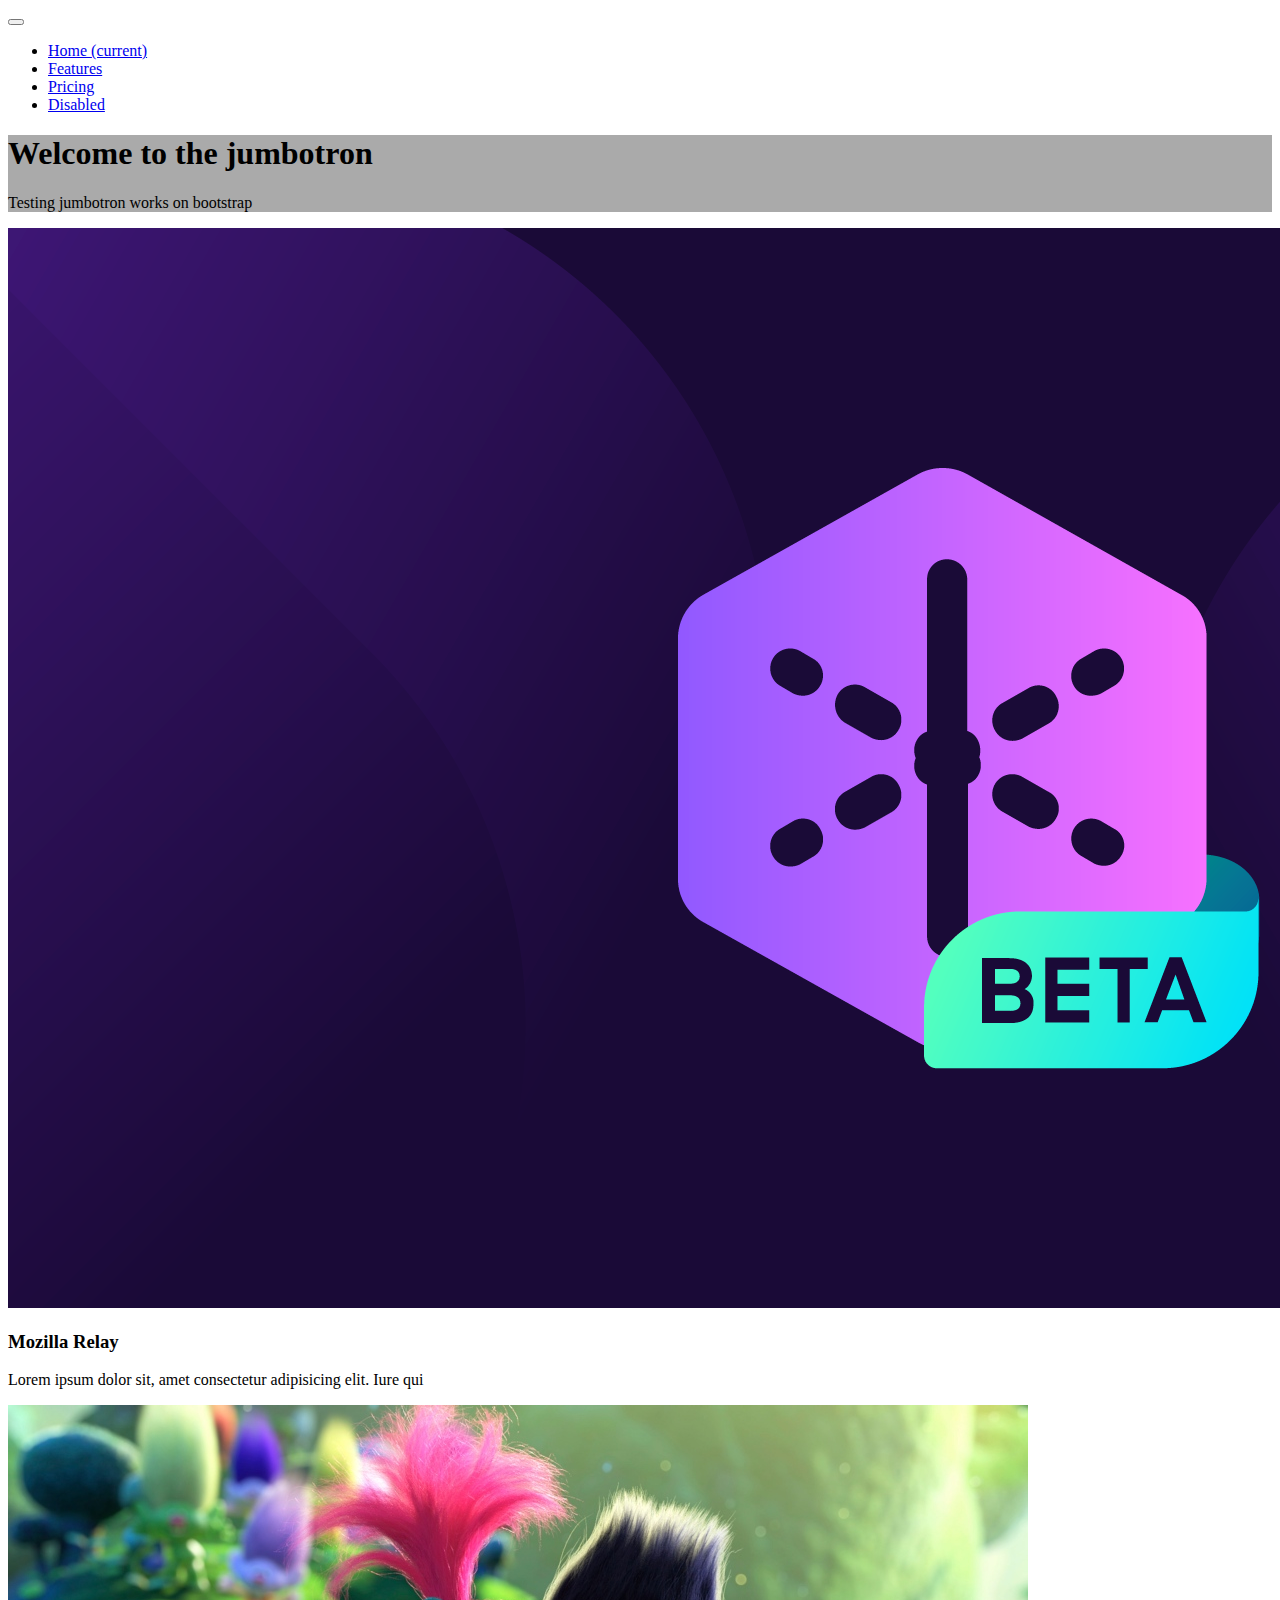
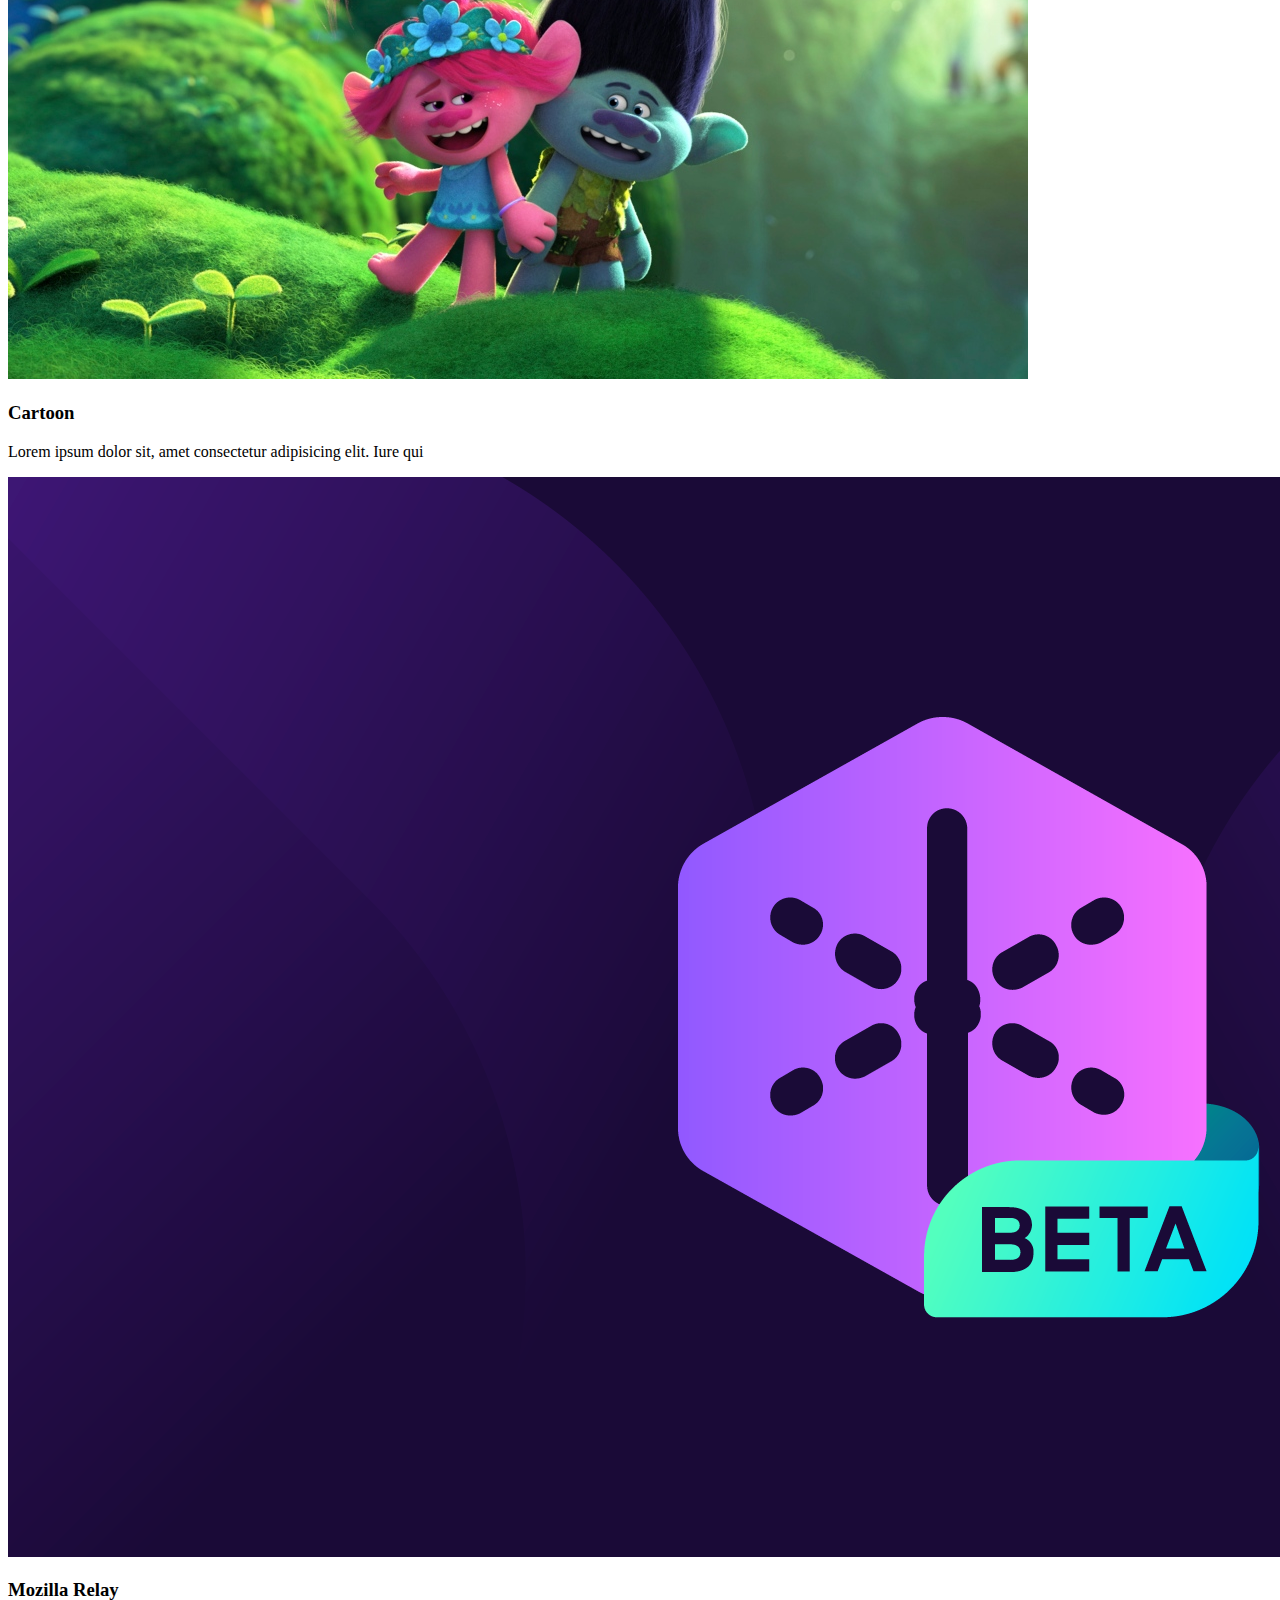
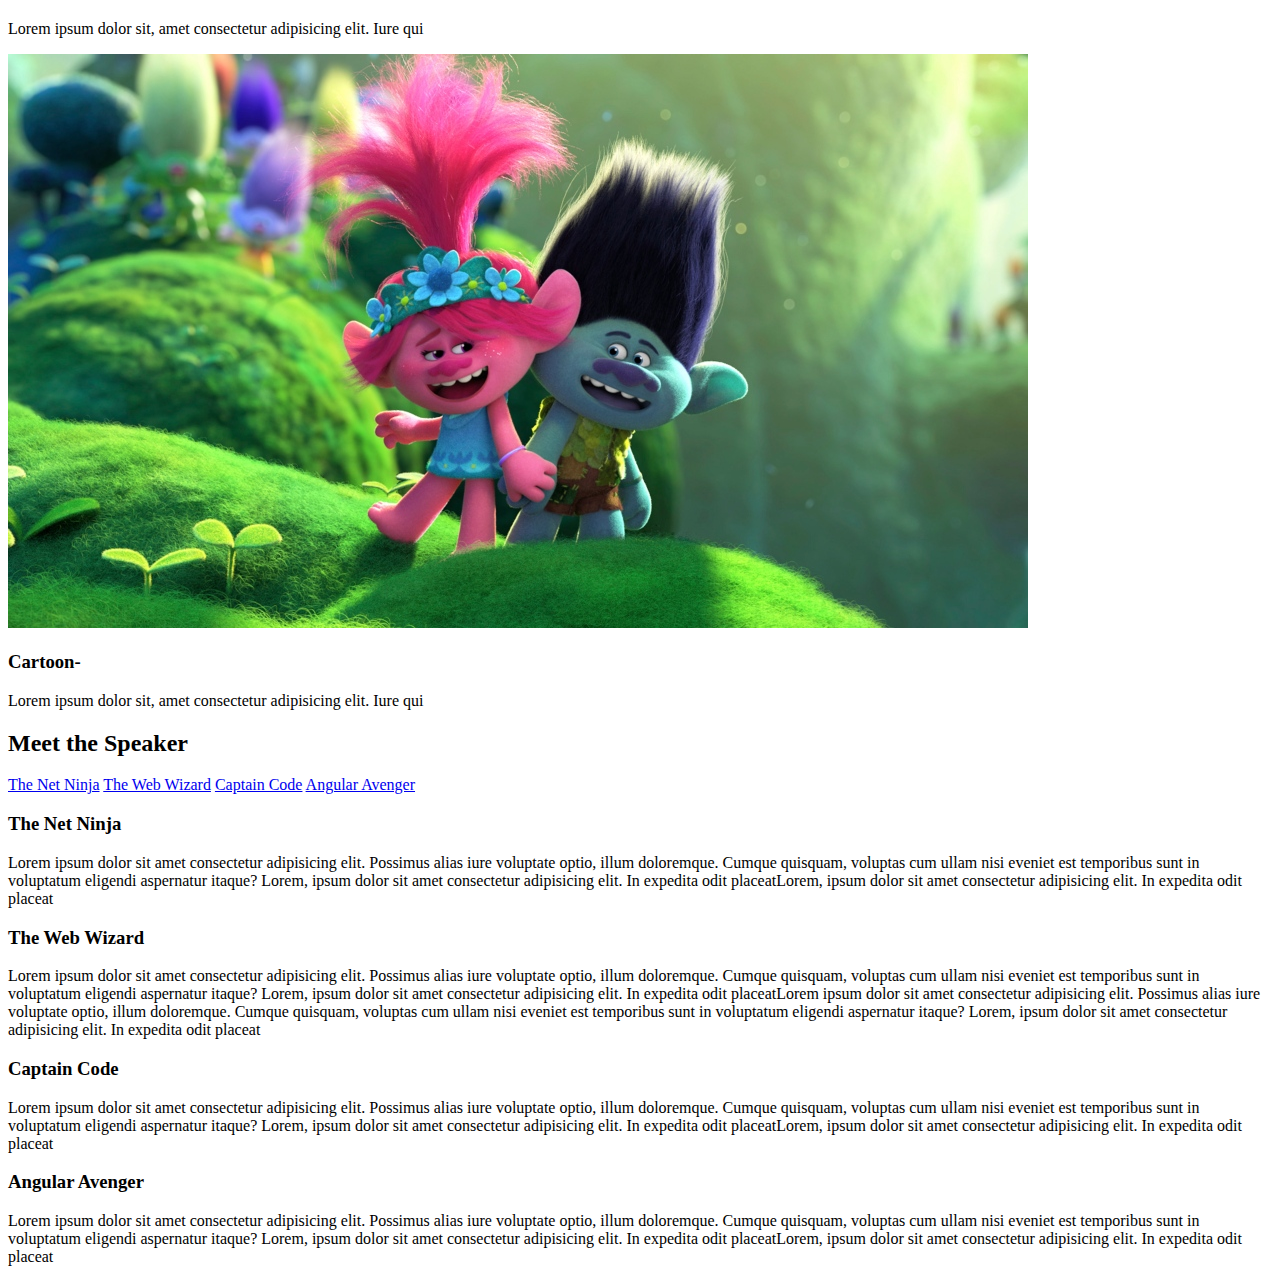
<file: index.html>
<!doctype html>
<html lang="en">

<head>
    <!-- Required meta tags -->
    <meta charset="utf-8">
    <meta name="viewport" content="width=device-width, initial-scale=1, shrink-to-fit=no">

    <!-- Bootstrap CSS -->
    <link rel="stylesheet" href="https://stackpath.bootstrapcdn.com/bootstrap/4.5.0/css/bootstrap.min.css"
        integrity="sha384-9aIt2nRpC12Uk9gS9baDl411NQApFmC26EwAOH8WgZl5MYYxFfc+NcPb1dKGj7Sk" crossorigin="anonymous">
    <!-- <style>
        .row div{padding: 20px 10px;border:1px solid;}
    </style> -->
    <title>Hello, world!</title>
</head>

<body>

    <!-- navbar -->
    <nav class="navbar navbar-expand-lg navbar-light bg-light">
  <button class="navbar-toggler" type="button" data-toggle="collapse" data-target="#navbarNav" aria-controls="navbarNav" aria-expanded="false" aria-label="Toggle navigation">
    <span class="navbar-toggler-icon"></span>
  </button>
  <div class="collapse navbar-collapse" id="navbarNav">
    <ul class="navbar-nav">
      <li class="nav-item active">
        <a class="nav-link" href="#">Home <span class="sr-only">(current)</span></a>
      </li>
      <li class="nav-item">
        <a class="nav-link" href="#">Features</a>
      </li>
      <li class="nav-item">
        <a class="nav-link" href="#">Pricing</a>
      </li>
      <li class="nav-item">
        <a class="nav-link disabled" href="#" tabindex="-1" aria-disabled="true">Disabled</a>
      </li>
    </ul>
  </div>
</nav>

        <!-- Jumbotrons -->

        <div class="jumbotron jumbotron-fluid bg-info text-white text-center" style="background-color: #aaa;">
            <div class="container">
                <h1 class="display-1">Welcome to the jumbotron</h1>
                <p class="lead">Testing jumbotron works on bootstrap</p>
            </div>
        </div>
    

    <!-- cards -->

    <div class="container text-muted">
        <!-- card starts -->

        <div class="row">
            <div class="col-md-6 col-lg-3">
                <div class="card">
                   <img src="/images/relay.png" class="card-img-top img-fluid"/>
                   <div class="card-block">
                       <h3 class="card-title">Mozilla Relay</h3>
                       <p>Lorem ipsum dolor sit, amet consectetur adipisicing elit. Iure qui </p>
                   </div> 
                </div>
            </div>

            <div class="col-md-6 col-lg-3">
                <div class="card">
                   <img src="/images/relay.jpg" class="card-img-top img-fluid"/>
                   <div class="card-block">
                       <h3 class="card-title">Cartoon</h3>
                       <p>Lorem ipsum dolor sit, amet consectetur adipisicing elit. Iure qui </p>
                   </div> 
                </div>
            </div>

            <div class="col-md-6 col-lg-3">
                <div class="card">
                   <img src="/images/relay.png" class="card-img-top img-fluid"/>
                   <div class="card-block">
                       <h3 class="card-title">Mozilla Relay</h3>
                       <p>Lorem ipsum dolor sit, amet consectetur adipisicing elit. Iure qui </p>
                   </div> 
                </div>
            </div>

            <div class="col-md-6 col-lg-3">
                <div class="card">
                   <img src="/images/relay.jpg" class="card-img-top img-fluid"/>
                   <div class="card-block">
                       <h3 class="card-title">Cartoon-</h3>
                       <p>Lorem ipsum dolor sit, amet consectetur adipisicing elit. Iure qui </p>
                   </div> 
                </div>
            </div>
        </div>
    </div>


    <!-- bootstrap nav   padding (p) up and down mean Y  and padding left and right mean X, this is also same as the margin(m)-->
    
    <h2 class="display-4 text-center py-5 my-4">Meet the Speaker</h2>

    <nav class="nav justify-content-center nav-pills flex-column flex-md-row">  <!--meke flex column kiyanne nav bar ek thanikarama column ekk wela thiyenna ona kiyala flex-md-row kiynne colum ek hama device ekakatama column ekk widiyatane pennane eema hri nh ee nisa aayema small device eken udata yaddi md nisa medium size ekee indn row wenawa-->
        <a class="nav-link active" href="#Ninja" data-toggle="tab">The Net Ninja</a>  
        <a class="nav-link" href="#Wizard" data-toggle="tab">The Web Wizard</a>  
        <a class="nav-link" href="#Captain" data-toggle="tab">Captain Code</a>  
        <a class="nav-link" href="#Avenger" data-toggle="tab">Angular Avenger</a>  
    </nav>

    <div class="tab-content py-5">
        <div class="tab-pane active" id="Ninja">
            <h3>The Net Ninja</h3>
            <p>Lorem ipsum dolor sit amet consectetur adipisicing elit. Possimus alias iure voluptate optio, illum doloremque. Cumque quisquam, voluptas cum ullam nisi eveniet est temporibus sunt in voluptatum eligendi aspernatur itaque? Lorem, ipsum dolor sit amet consectetur adipisicing elit. In expedita odit placeatLorem, ipsum dolor sit amet consectetur adipisicing elit. In expedita odit placeat</p>
        </div>
        <div class="tab-pane" id="Wizard">
            <h3>The Web Wizard</h3>
            <p>Lorem ipsum dolor sit amet consectetur adipisicing elit. Possimus alias iure voluptate optio, illum doloremque. Cumque quisquam, voluptas cum ullam nisi eveniet est temporibus sunt in voluptatum eligendi aspernatur itaque? Lorem, ipsum dolor sit amet consectetur adipisicing elit. In expedita odit placeatLorem ipsum dolor sit amet consectetur adipisicing elit. Possimus alias iure voluptate optio, illum doloremque. Cumque quisquam, voluptas cum ullam nisi eveniet est temporibus sunt in voluptatum eligendi aspernatur itaque? Lorem, ipsum dolor sit amet consectetur adipisicing elit. In expedita odit placeat</p>
        </div>
        <div class="tab-pane" id="Captain">
            <h3>Captain Code</h3>
            <p>Lorem ipsum dolor sit amet consectetur adipisicing elit. Possimus alias iure voluptate optio, illum doloremque. Cumque quisquam, voluptas cum ullam nisi eveniet est temporibus sunt in voluptatum eligendi aspernatur itaque? Lorem, ipsum dolor sit amet consectetur adipisicing elit. In expedita odit placeatLorem, ipsum dolor sit amet consectetur adipisicing elit. In expedita odit placeat</p>
        </div>
        <div class="tab-pane" id="Avenger">
            <h3>Angular Avenger</h3>
            <p>Lorem ipsum dolor sit amet consectetur adipisicing elit. Possimus alias iure voluptate optio, illum doloremque. Cumque quisquam, voluptas cum ullam nisi eveniet est temporibus sunt in voluptatum eligendi aspernatur itaque? Lorem, ipsum dolor sit amet consectetur adipisicing elit. In expedita odit placeatLorem, ipsum dolor sit amet consectetur adipisicing elit. In expedita odit placeat</p>
        </div>
    </div>


    <!-- Flex Grid -->

    <!-- <div class="container">
          <div class="row" style="background-color: lightblue;">
        <div class="col-md">col-md</div>
        <div class="col-md-8">col-md</div>
        <div class="col-md">col-md</div>
        </div>
      </div>

      <div class="row justify-content-md-center">
          <div class="col-md-2 order-3">1 col-md-2</div>
          <div class="col-md-2 order-2">2 col-md-2</div>
          <div class="col-md-2 order-1">3 col-md-2</div>
      </div> -->

    <!-- Grid Basics 

      <!-- this is small device preview with one side 6 columns -->
    <!-- 
      <div class="container">
          <div class="row" style="background-color: lightblue;">
            <div class="col-sm-6">col-sm-6</div>
            <div class="col-sm-6">col-sm-6</div>  
        </div>
      </div> -->

    <!-- this is medium device preview with one side 6 columns -->

    <!-- <div class="row" style="background-color: pink;">
        <div class="col-md-6">col-md-6</div>
        <div class="col-md-6">col-md-6</div>
    </div> -->

    <!-- this is medium and large device privew with 6 and 3 colums   -->

    <!-- <div class="row" style="background-color: lightgreen;">
        <div class="col-md-6 col-lg-3">col-md-6 col-lg-3</div>
        <div class="col-md-6 col-lg-3">col-md-6 col-lg-3</div>
        <div class="col-md-6 col-lg-3">col-md-6 col-lg-3</div>
        <div class="col-md-6 col-lg-3">col-md-6 col-lg-3</div>
    </div> -->

    <!-- if you dont use any specific size then this will be happen 3 column width for all devices  -->

    <!-- <div class="row" style="background-color: yellow;">
        <div class="col-3">col-3</div>
        <div class="col-3">col-3</div>
        <div class="col-3">col-3</div>
        <div class="col-3">col-3</div>
    </div> -->

    <!-- containers fixed amd fluid -->

    <!-- <div class="container" style="background-color: skyblue;">
        <h1>Fixed container</h1>
    </div>
    <div class="container-fluid" style="background-color:yellow; font-family: -apple-system, BlinkMacSystemFont, 'Segoe UI', Roboto, Oxygen, Ubuntu, Cantarell, 'Open Sans', 'Helvetica Neue', sans-serif;">
        <h1>Fluid container</h1>
    </div> -->

    <!-- normal code for html -->

    <!-- <h1>Hello, world!</h1>
    <h2>This is H2</h2>
    <p>Lorem ipsum dolor sit amet consectetur adipisicing elit. Odio veritatis velit rem excepturi.  Lorem ipsum dolor sit amet consectetur adipisicing elit. Suscipit molestias, quia ipsum dolores soluta commodi explicabo iste voluptates sapiente dignissimos temporibus necessitatibus nesciunt ex ut voluptatibus saepe, provident, quibusdam unde?Lorem ipsum dolor sit amet, consectetur adipisicing elit. Excepturi, sunt distinctio. Amet debitis nulla doloribus eius, illo ab sed, eaque beatae earum iste numquam asperiores. Porro quod eveniet quaerat explicabo. Repudiandae, expedita nisi animi reiciendis eaque quod hic nam, cumque enim voluptatem omnis saepe, obcaecati dicta sapiente.</p>
    <ul>
        <li>Potatoes</li>
        <li>Onions</li>
        <li>Chicken</li>
    </ul>
    <form>
        <label>Text Field</label>
        <input type="text" placeholder="placeholder"/>
        <input type="submit" value="click me!"/>
    </form> -->

    <!-- Optional JavaScript -->
    <!-- jQuery first, then Popper.js, then Bootstrap JS -->
    <script src="https://code.jquery.com/jquery-3.5.1.slim.min.js"
        integrity="sha384-DfXdz2htPH0lsSSs5nCTpuj/zy4C+OGpamoFVy38MVBnE+IbbVYUew+OrCXaRkfj"
        crossorigin="anonymous"></script>
    <script src="https://cdn.jsdelivr.net/npm/popper.js@1.16.0/dist/umd/popper.min.js"
        integrity="sha384-Q6E9RHvbIyZFJoft+2mJbHaEWldlvI9IOYy5n3zV9zzTtmI3UksdQRVvoxMfooAo"
        crossorigin="anonymous"></script>
    <script src="https://stackpath.bootstrapcdn.com/bootstrap/4.5.0/js/bootstrap.min.js"
        integrity="sha384-OgVRvuATP1z7JjHLkuOU7Xw704+h835Lr+6QL9UvYjZE3Ipu6Tp75j7Bh/kR0JKI"
        crossorigin="anonymous"></script>
</body>

</html>
</file>
